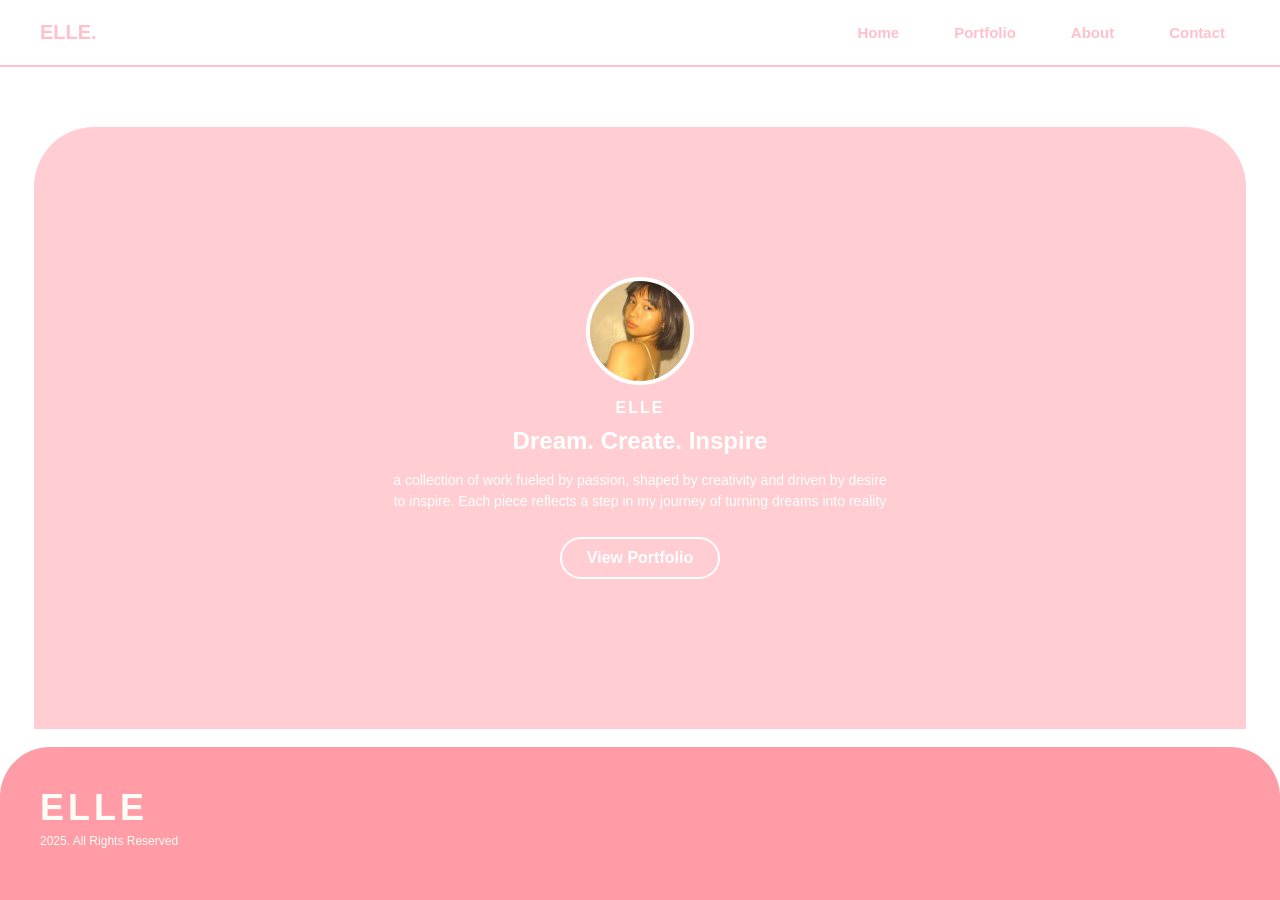
<file: index.html>
<!DOCTYPE html>
<html lang="en">
<head>
  <meta charset="UTF-8" />
  <meta name="viewport" content="width=device-width, initial-scale=1.0"/>
  <link rel="stylesheet" href="home.css"/>
  <title>ELLE</title>
</head>
<body>

  <!-- NAVIGATION -->
  <header>
    <nav style="height: 45px">
      <div class="logo">ELLE.</div>
      <ul>
        <li><a href="#home">Home</a></li>
        <li><a href="project.html">Portfolio</a></li>
        <li><a href="about.html">About</a></li>
        <li><a href="contact.html">Contact</a></li>
      </ul>
    </nav>
  </header>

  <!-- HERO SECTION -->
  <main>
    <div class="container">
      <div class="profile-pic">
        <img src="main.img/4.JPG" alt="Profile Picture">
      </div>
      <h2 class="name">ELLE</h2>
      <h1 class="title">Dream. Create. Inspire</h1>
      <p class="description">
        a collection of work fueled by passion, shaped by creativity and driven by desire to inspire.
        Each piece reflects a step in my journey of turning dreams into reality
      </p>
      <a href="project.html" class="btn">View Portfolio</a>
    </div>
  </main>

  <!-- FOOTER -->
  <footer class="footer">
    <div class="footer-content">
      <h2>ELLE</h2>
      <p>2025. All Rights Reserved</p>
    </div>
  </footer>

</body>
</html>
</file>
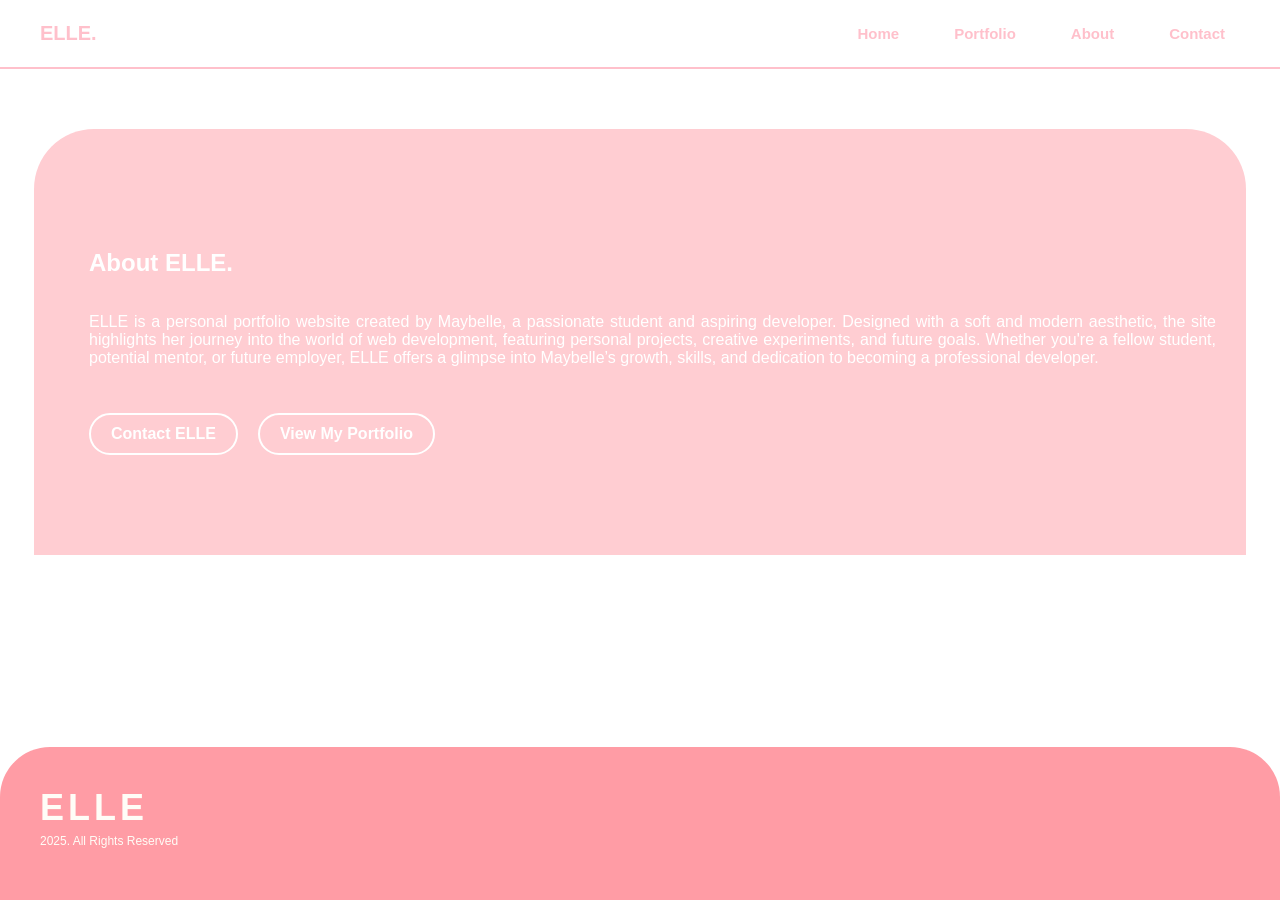
<file: about.html>
<!DOCTYPE html>
<html lang="en">
<head>
  <meta charset="UTF-8" />
  <meta name="viewport" content="width=device-width, initial-scale=1.0"/>
  <link rel="stylesheet" href="about.css"/>
  <title>ELLE</title>
</head>
<body>
  <header>
    <nav>
      <div class="logo">ELLE.</div>
      <ul>
        <li><a href="index.html">Home</a></li>
        <li><a href="project.html">Portfolio</a></li>
        <li><a href="#about">About</a></li>
        <li><a href="contact.html">Contact</a></li>
      </ul>
    </nav>
  </header>

  <main>
    <section class="container">
      <div class="hero-content">
        <h2>About ELLE.</h2>
        <p>
          ELLE is a personal portfolio website created by Maybelle, a passionate student and aspiring developer. 
          Designed with a soft and modern aesthetic, the site highlights her journey into the world of web development, 
          featuring personal projects, creative experiments, and future goals. Whether you're a fellow student, potential mentor, 
          or future employer, ELLE offers a glimpse into Maybelle’s growth, skills, and dedication to becoming a professional developer.
        </p>
        <div class="btn-group">
          <a href="contact.html" class="button">Contact ELLE</a>
          <a href="project.html" class="button">View My Portfolio</a>
        </div>
      </div>
    </section>
  </main>

  <footer class="footer">
    <div class="footer-content">
      <h2>ELLE</h2>
      <p>2025. All Rights Reserved</p>
    </div>
  </footer>
</body>
</html>
</file>
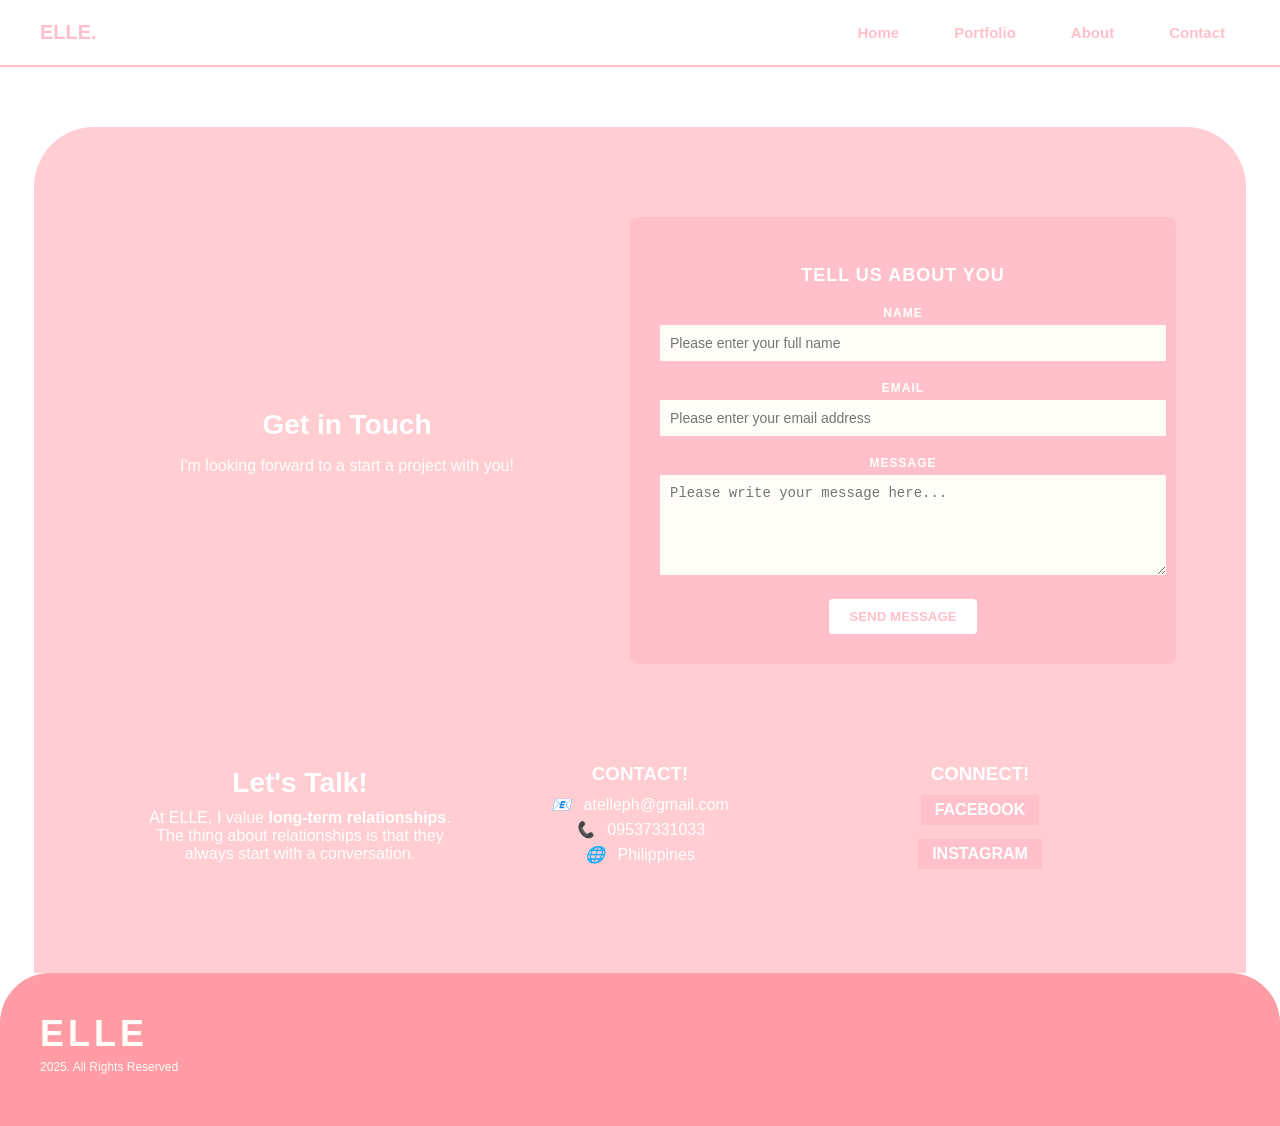
<file: contact.html>
<!DOCTYPE html>
<html lang="en">
<head>
  <meta charset="UTF-8" />
  <meta name="viewport" content="width=device-width, initial-scale=1.0"/>
  <link rel="stylesheet" href="contact.css" />
  <title>ELLE</title>
</head>
<body>
  <header>
    <nav style="height: 45px;">
      <div class="logo">
        <p>ELLE.</p>
      </div>
      <ul>
        <li><a href="index.html">Home</a></li>
        <li><a href="project.html">Portfolio</a></li>
        <li><a href="about.html">About</a></li>
        <li><a href="#contact">Contact</a></li>

        </li>
      </ul>
    </nav>
  </header>

  <main>
    <section class="container">
    <section class="contact-section">
        <div class="contact-left">
          <h2>Get in Touch</h2>
          <p>I'm looking forward to a start a project with you!</p>
        </div>
      
        <div class="contact-right">
          <h3>TELL US ABOUT YOU</h3>
      
          <label for="name">NAME</label>
          <input type="text" id="name" placeholder="Please enter your full name">
      
          <label for="email">EMAIL</label>
          <input type="email" id="email" placeholder="Please enter your email address">
      
          <label for="message">MESSAGE</label>
          <textarea id="message" rows="5" placeholder="Please write your message here..."></textarea>
          <button type="submit">SEND MESSAGE</button>

        </div>
      </section>
        <section class="lets-talk">
            <div class="contain">
              <div class="left">
                <h2>Let's Talk!</h2>
                <p>
                  At ELLE, I value <strong>long-term relationships</strong>. The thing about relationships is that they always start with a conversation.
                </p>
              </div>
          
              <div class="middle">
                <h3>CONTACT!</h3>
                <div class="info">
                  <p><i class="icon">📧</i> atelleph@gmail.com</p>
                  <p><i class="icon">📞</i> 09537331033</p>
                  <p><i class="icon">🌐</i> Philippines</p>
                </div>
              </div>
          
              <div class="right">
                <h3>CONNECT!</h3>
                <div class="social">
                  <p><a href="https://www.facebook.com/ellelgrms">FACEBOOK</a></p>
                  <p><a href="https://www.instagram.com/lgrmselle">INSTAGRAM</a></p>
                </div>
              </div>
            </div>
          </section>
    </section>
  </main>

  <footer class="footer">
    <div class="footer-content">
      <h2>ELLE</h2>
      <p>2025. All Rights Reserved</p>
    </div>
  </footer>
</body>
</html>
</file>
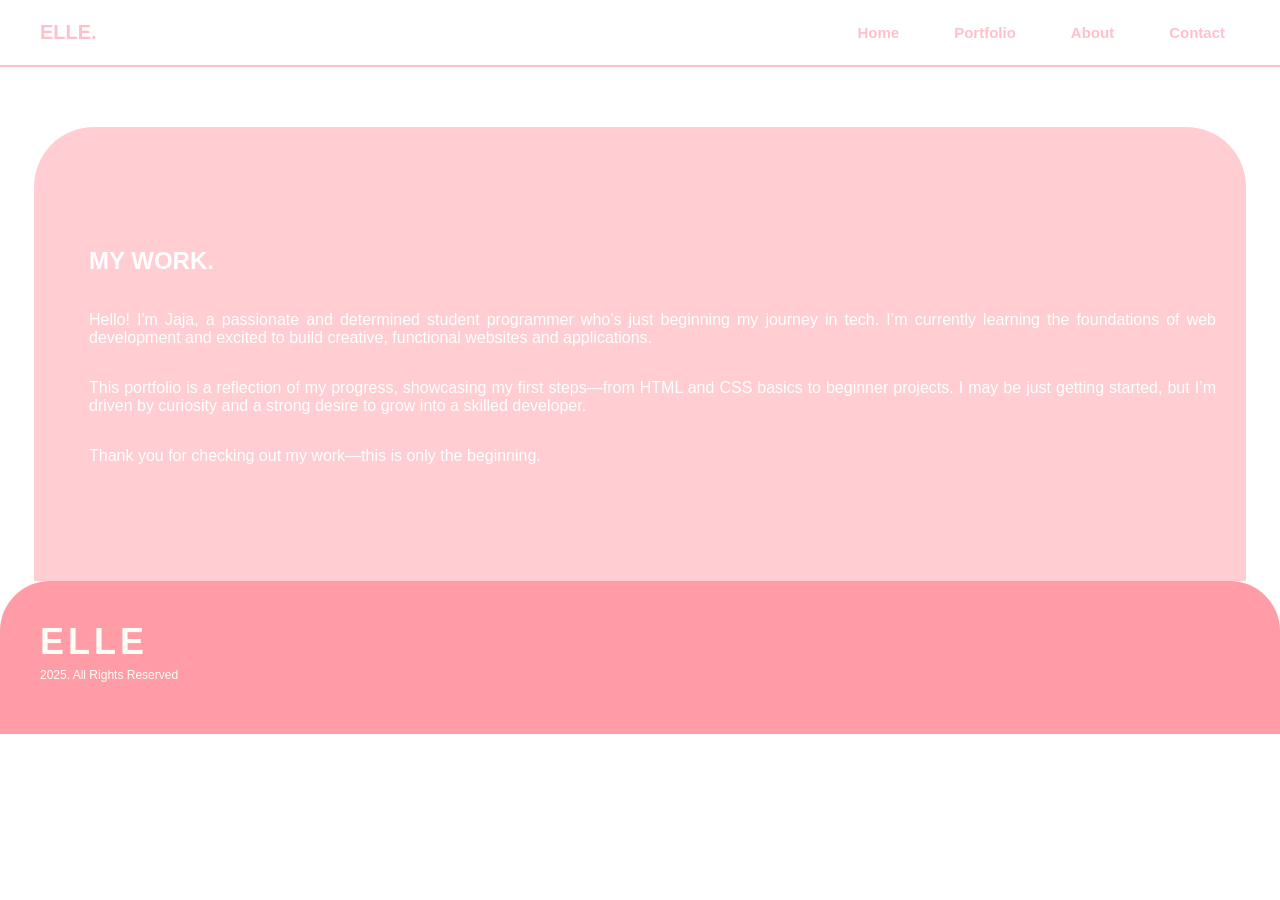
<file: project.html>
</html><!DOCTYPE html>
<html lang="en">
<head>
    <meta charset="UTF-8">
    <meta name="viewport" content="width=device-width, initial-scale=1.0">
    <link rel="stylesheet" href="project.css">
    <title>ELLE</title>
</head>
<body>
    <header>
        <nav style="height: 45px">
            <div class="logo">
                <p>ELLE.</p>
                </div>
            <ul>
                <a href="index.html">Home</a>
                <a href="#project">Portfolio</a>
                <a href="about.html">About</a>
                <a href="contact.html">Contact</a>
            </ul>
        </nav>
    </header>
    <main>
        <section class="container">

                <div class="hero-content">
                    <h2>MY WORK.</h2>
               <p>Hello! I'm Jaja, a passionate and determined student programmer who’s just beginning my journey in tech. 
                I’m currently learning the foundations of web development and excited to build creative, functional websites 
                and applications.</p><p> This portfolio is a reflection of my progress, showcasing my first steps—from HTML and CSS 
                basics to beginner projects. I may be just getting started, but I’m driven by curiosity and a strong desire 
                to grow into a skilled developer.</p>
                
                <p>Thank you for checking out my work—this is only the beginning. </p></div>
        </section>
    </main>
    <footer class="footer">
        <div class="footer-content">
          <h2>ELLE</h2>
          <p>2025. All Rights Reserved</p>
        </div>
      </footer>
</body>
</html>
</file>
<file: home.css>
body {
  margin: 0;
  padding: 0;
  background-color: #fff;
  font-family: 'Arial', sans-serif;
  display: flex;
  flex-direction: column;
  min-height: 100vh;
}

/* NAVIGATION */
nav {
  background-color: white;
  padding: 10px 0;
  width: 100%;
  display: flex;
  align-items: center;
  justify-content: space-between;
  border-bottom: 2px solid pink;
}

.logo {
  font-size: 20px;
  color: pink;
  text-decoration: none;
  margin-left: 40px;
  font-weight: bold;
  cursor: default;
}

nav ul {
  list-style: none;
  font-size: 15px;
  margin-right: 40px;
  display: flex;
  gap: 25px;
}

nav ul li {
  display: inline-block;
}

nav a {
  text-decoration: none;
  color: pink;
  font-weight: bold;
  padding: 10px 15px;
  position: relative;
}

nav a::after {
  content: "";
  position: absolute;
  left: 0;
  bottom: 0;
  width: 100%;
  height: 2px;
  background-color: pink;
  transform: scaleX(0);
  transform-origin: center;
  transition: transform 0.3s ease;
}

nav a:hover::after {
  transform: scaleX(1);
}
.container {
  background-color: #ffcdd2;
  text-align: center;
  padding: 150px 30px ;
  border-radius: 60px 60px 0 0;
  max-width: 1500px;
  width: 90%;
  color: white;
  margin: 60px auto;
  margin-bottom: 0px;
}
/* BUTTON */
.button {
  padding: 10px 20px;
  border: 2px solid pink;
  border-radius: 25px;
  background: none;
  color: pink;
  font-weight: bold;
  text-decoration: none;
  transition: 0.3s;
  cursor: pointer;
}

.button:hover {
  background-color: pink;
  color: white;
}


/* HERO SECTION */
.hero {
  display: flex;
  align-items: center;
  justify-content: center;
  flex-wrap: wrap;
  gap: 50px;
  padding: 20px;
}

.hero-image {
  flex: 1;
  max-width: 460px;
  display: flex;
  justify-content: center;
}

.hero-image img {
  width: 100%;
  height: auto;
  border-radius: 10px;
}

.hero-content {
  flex: 1;
  max-width: 460px;
  display: flex;
  flex-direction: column;
  align-items: center;
  text-align: center;
  font-size: 25px;
}

/* FOOTER */
.footer {
  background-color: #ff9ca5;
  color: #fffdf7;
  padding: 40px 20px;
  border-top-left-radius: 50px;
  border-top-right-radius: 50px;
  font-family: 'Arial', sans-serif;
  margin-top: auto;
}

.footer-content {
  max-width: 1200px;
  margin: 0 auto;
  text-align: left;
}

.footer h2 {
  font-size: 36px;
  margin: 0;
  font-weight: bold;
  letter-spacing: 4px;
}

.footer p {
  font-size: 12px;
  margin-top: 5px;
}



.profile-pic img {
  width: 100px;
  height: 100px;
  border-radius: 50%;
  border: 4px solid white;
  object-fit: cover;
}

.name {
  margin: 10px 0 0;
  font-size: 16px;
  letter-spacing: 2px;
}

.title {
  font-size: 24px;
  margin: 10px 0;
  font-weight: bold;
}

.description {
  font-size: 14px;
  margin: 15px auto 25px;
  line-height: 1.5;
  max-width: 500px;
}

.btn {
  display: inline-block;
  padding: 10px 25px;
  border: 2px solid white;
  border-radius: 30px;
  color: white;
  text-decoration: none;
  font-weight: bold;
  transition: background 0.3s ease;
}

.btn:hover {
  background-color: white;
  color: #e57373;
}
</file>
<file: about.css>
body {
  margin: 0;
  padding: 0;
  background-color: #fff;
  font-family: 'Arial', sans-serif;
  display: flex;
  flex-direction: column;
  min-height: 100vh;
}

/* NAVIGATION */
nav {
  background-color: white;
  padding: 10px 0;
  width: 100%;
  display: flex;
  align-items: center;
  justify-content: space-between;
  border-bottom: 2px solid pink;
}

.logo {
  font-size: 20px;
  color: pink;
  text-decoration: none;
  margin-left: 40px;
  font-weight: bold;
  cursor: default;
}

nav ul {
  list-style: none;
  font-size: 15px;
  margin-right: 40px;
  display: flex;
  gap: 25px;
}

nav ul li {
  display: inline-block;
}

nav a {
  text-decoration: none;
  color: pink;
  font-weight: bold;
  padding: 10px 15px;
  position: relative;
}

nav a::after {
  content: "";
  position: absolute;
  left: 0;
  bottom: 0;
  width: 100%;
  height: 2px;
  background-color: pink;
  transform: scaleX(0);
  transform-origin: center;
  transition: transform 0.3s ease;
}

nav a:hover::after {
  transform: scaleX(1);
}
.container {
  background-color: #ffcdd2;
  text-align: center;
  padding: 100px 30px ;
  border-radius: 60px 60px 0 0;
  max-width: 1500px;
  width: 90%;
  color: white;
  margin: 60px auto;
  margin-bottom: 0px;
}

/* CONTENT */
.hero-content {
  font-size: 16px;
  margin-left: 25px;
  flex: 1;
  display: flex;
  flex-direction: column;
  align-items:left;
  text-align: justify;
}
.profile-pic img {
  width: 100px;
  height: 100px;
  border-radius: 50%;
  border: 4px solid white;
  object-fit: cover;
}
/* BUTTON GROUP */
.btn-group {
  margin-top: 30px;
  display: flex;
  justify-content: left;
  gap: 20px;
  flex-wrap: wrap;

}

.button {
  padding: 10px 20px;
  border: 2px solid white;
  border-radius: 25px;
  background: none;
  color: white;
  font-weight: bold;
  text-decoration: none;
  transition: 0.3s;
  cursor: pointer;
}

.button:hover {
  background-color: white;
  color:  #e57373;
}

/* FOOTER */
.footer {
  background-color: #ff9ca5;
  color: #fffdf7;
  padding: 40px 20px;
  border-top-left-radius: 50px;
  border-top-right-radius: 50px;
  font-family: 'Arial', sans-serif;
  margin-top: auto;
}

.footer-content {
  max-width: 1200px;
  margin: 0 auto;
  text-align: left;
}

.footer h2 {
  font-size: 36px;
  margin: 0;
  font-weight: bold;
  letter-spacing: 4px;
}

.footer p {
  font-size: 12px;
  margin-top: 5px;
}
</file>
<file: contact.css>
body {
  margin: 0;
  padding: 0;
  background-color: #fff;
  font-family: 'Arial', sans-serif;
  display: flex;
  flex-direction: column;
  min-height: 100vh;
}

/* NAVIGATION */
nav {
  background-color: white;
  padding: 10px 0;
  width: 100%;
  display: flex;
  align-items: center;
  justify-content: space-between;
  border-bottom: 2px solid pink;
}

.logo {
  font-size: 20px;
  color: pink;
  text-decoration: none;
  margin-left: 40px;
  font-weight: bold;
  cursor: default;
}

nav ul {
  list-style: none;
  font-size: 15px;
  margin-right: 40px;
  display: flex;
  gap: 25px;
}

nav ul li {
  display: inline-block;
}

nav a {
  text-decoration: none;
  color: pink;
  font-weight: bold;
  padding: 10px 15px;
  position: relative;
}

nav a::after {
  content: "";
  position: absolute;
  left: 0;
  bottom: 0;
  width: 100%;
  height: 2px;
  background-color: pink;
  transform: scaleX(0);
  transform-origin: center;
  transition: transform 0.3s ease;
}

nav a:hover::after {
  transform: scaleX(1);
}
.container {
  background-color: #ffcdd2;
  text-align: center;
  padding: 50px 30px ;
  border-radius: 60px 60px 0 0;
  max-width: 1500px;
  width: 90%;
  color: white;
  margin: 60px auto;
  margin-bottom: 0px;
}
    .contact-section {
        display: flex;
        justify-content: center;
        align-items: center;
        padding: 40px;
        font-family: 'Arial', sans-serif;
      }
      
      .contact-left {
        flex: 1;
        color: white;
        text-align: center;
        padding-right: 40px;
      }
      
      .contact-left h2 {
        font-size: 28px;
        font-weight: bold;
        margin-bottom: 10px;
      }
      
      .contact-left p {
        font-size: 16px;
        color: white;
        margin-bottom: 20px;
      }
      
      .plane-icon {
        width: 250px;
        margin-top: 20px;
      }
      
      .contact-right {
        flex: 1;
        background-color: pink; /* darker pink box */
        padding: 30px;
        border-radius: 8px;
        color: white;
      }
      
      .contact-right h3 {
        text-align: center;
        margin-bottom: 20px;
        font-size: 18px;
        letter-spacing: 1px;
      }
      
      .contact-right label {
        display: block;
        margin: 10px 0 5px;
        font-size: 12px;
        font-weight: bold;
        letter-spacing: 1px;
      }
      
      .contact-right input,
      .contact-right textarea {
        width: 100%;
        padding: 10px;
        margin-bottom: 10px;
        border: none;
        background-color: #fffdf7;
        font-size: 14px;
        color: #000000;
        border-radius: 1px;
      }
      .contact-right button {
        background-color: white;
        color: pink;
        font-weight: bold;
        border: none;
        padding: 10px 20px;
        border-radius: 4px;
        cursor: pointer;
        margin-top: 10px;
      }
      
      .contact-right button:hover {
        background-color: #ffe6ec;
      }
      
    .lets-talk {
        padding: 40px 20px;
        font-family: 'Arial', sans-serif;
        color: white;
      }
      
      .lets-talk .contain {
        display: flex;
        flex-wrap: wrap;
        justify-content: space-between;
        gap: 20px;
        max-width: 1000px;
        margin: auto;
      }
      
      .lets-talk .left,
      .lets-talk .middle,
      .lets-talk .right {
        flex: 1;
        min-width: 250px;
        color: white;
      }
      
      .lets-talk h2 {
        font-size: 28px;
        font-weight: bold;
        color: white;
        margin-bottom: 10px;
      }
      
      .lets-talk h3 {
        color: white;
        margin-bottom: 10px;
      }
      
      .lets-talk p {
        margin: 6px 0;
      }
      
      .lets-talk .info i,
      .lets-talk .icon {
        margin-right: 8px;
      }
      
      .lets-talk a {
        background-color: pink;
        color: white;
        padding: 6px 14px;
        border-radius: 1px;
        display: inline-block;
        text-decoration: none;
        font-weight: bold;
        margin-bottom: 8px;
      }
      
      .lets-talk a:hover {
        background-color: #e0537a;
      }
      .footer {
        background-color: #ff9ca5; /* Soft pink background */
        color: #fffdf7; /* Creamy white text */
        padding: 40px 20px;
        border-top-left-radius: 50px;
        border-top-right-radius: 50px;
        font-family: 'Arial', sans-serif;
      }
      
      .footer-content {
        max-width: 1200px;
        margin: 0 auto;
        text-align: left;
      }
      
      .footer h2 {
        font-size: 36px;
        margin: 0;
        font-weight: bold;
        letter-spacing: 4px;
      }
      
      .footer p {
        font-size: 12px;
        margin-top: 5px;
      }
</file>
<file: project.css>
body {
    margin: 0;
    padding: 0;
    background-color: #fff;
    font-family: 'Arial', sans-serif;
    display: flex;
    flex-direction: column;
    min-height: 100vh;
  }
  
  /* NAVIGATION */
  nav {
    background-color: white;
    padding: 10px 0;
    width: 100%;
    display: flex;
    align-items: center;
    justify-content: space-between;
    border-bottom: 2px solid pink;
  }
  
  .logo {
    font-size: 20px;
    color: pink;
    text-decoration: none;
    margin-left: 40px;
    font-weight: bold;
    cursor: default;
  }
  
  nav ul {
    list-style: none;
    font-size: 15px;
    margin-right: 40px;
    display: flex;
    gap: 25px;
  }
  
  nav ul li {
    display: inline-block;
  }
  
  nav a {
    text-decoration: none;
    color: pink;
    font-weight: bold;
    padding: 10px 15px;
    position: relative;
  }
  
  nav a::after {
    content: "";
    position: absolute;
    left: 0;
    bottom: 0;
    width: 100%;
    height: 2px;
    background-color: pink;
    transform: scaleX(0);
    transform-origin: center;
    transition: transform 0.3s ease;
  }
  
  nav a:hover::after {
    transform: scaleX(1);
  }
  .container {
    background-color: #ffcdd2;
    text-align: center;
    padding: 100px 30px ;
    border-radius: 60px 60px 0 0;
    max-width: 1500px;
    width: 90%;
    color: white;
    margin: 60px auto;
    margin-bottom: 0px;
  }
.hero-content{
    font-size: 16px;
    margin-left: 25px;
    flex: 1;
    display: flex;
    flex-direction: column;
    align-items:left;
    text-align: justify;
}

.hero-icon {
    position: absolute;
    top: 20px;
    right: 20px;
    width: 250px;
    height: auto;
}

.border-main {
    position: relative;
    display: block;
    margin: 35px 100px;
    padding: 35px;
    border-radius: 10px;
    border: 2px solid pink;
}
    .footer {
        background-color: #ff9ca5; /* Soft pink background */
        color: #fffdf7; /* Creamy white text */
        padding: 40px 20px;
        border-top-left-radius: 50px;
        border-top-right-radius: 50px;
        font-family: 'Arial', sans-serif;
      }
      
      .footer-content {
        max-width: 1200px;
        margin: 0 auto;
        text-align: left;
      }
      
      .footer h2 {
        font-size: 36px;
        margin: 0;
        font-weight: bold;
        letter-spacing: 4px;
      }
      
      .footer p {
        font-size: 12px;
        margin-top: 5px;
      }
</file>
